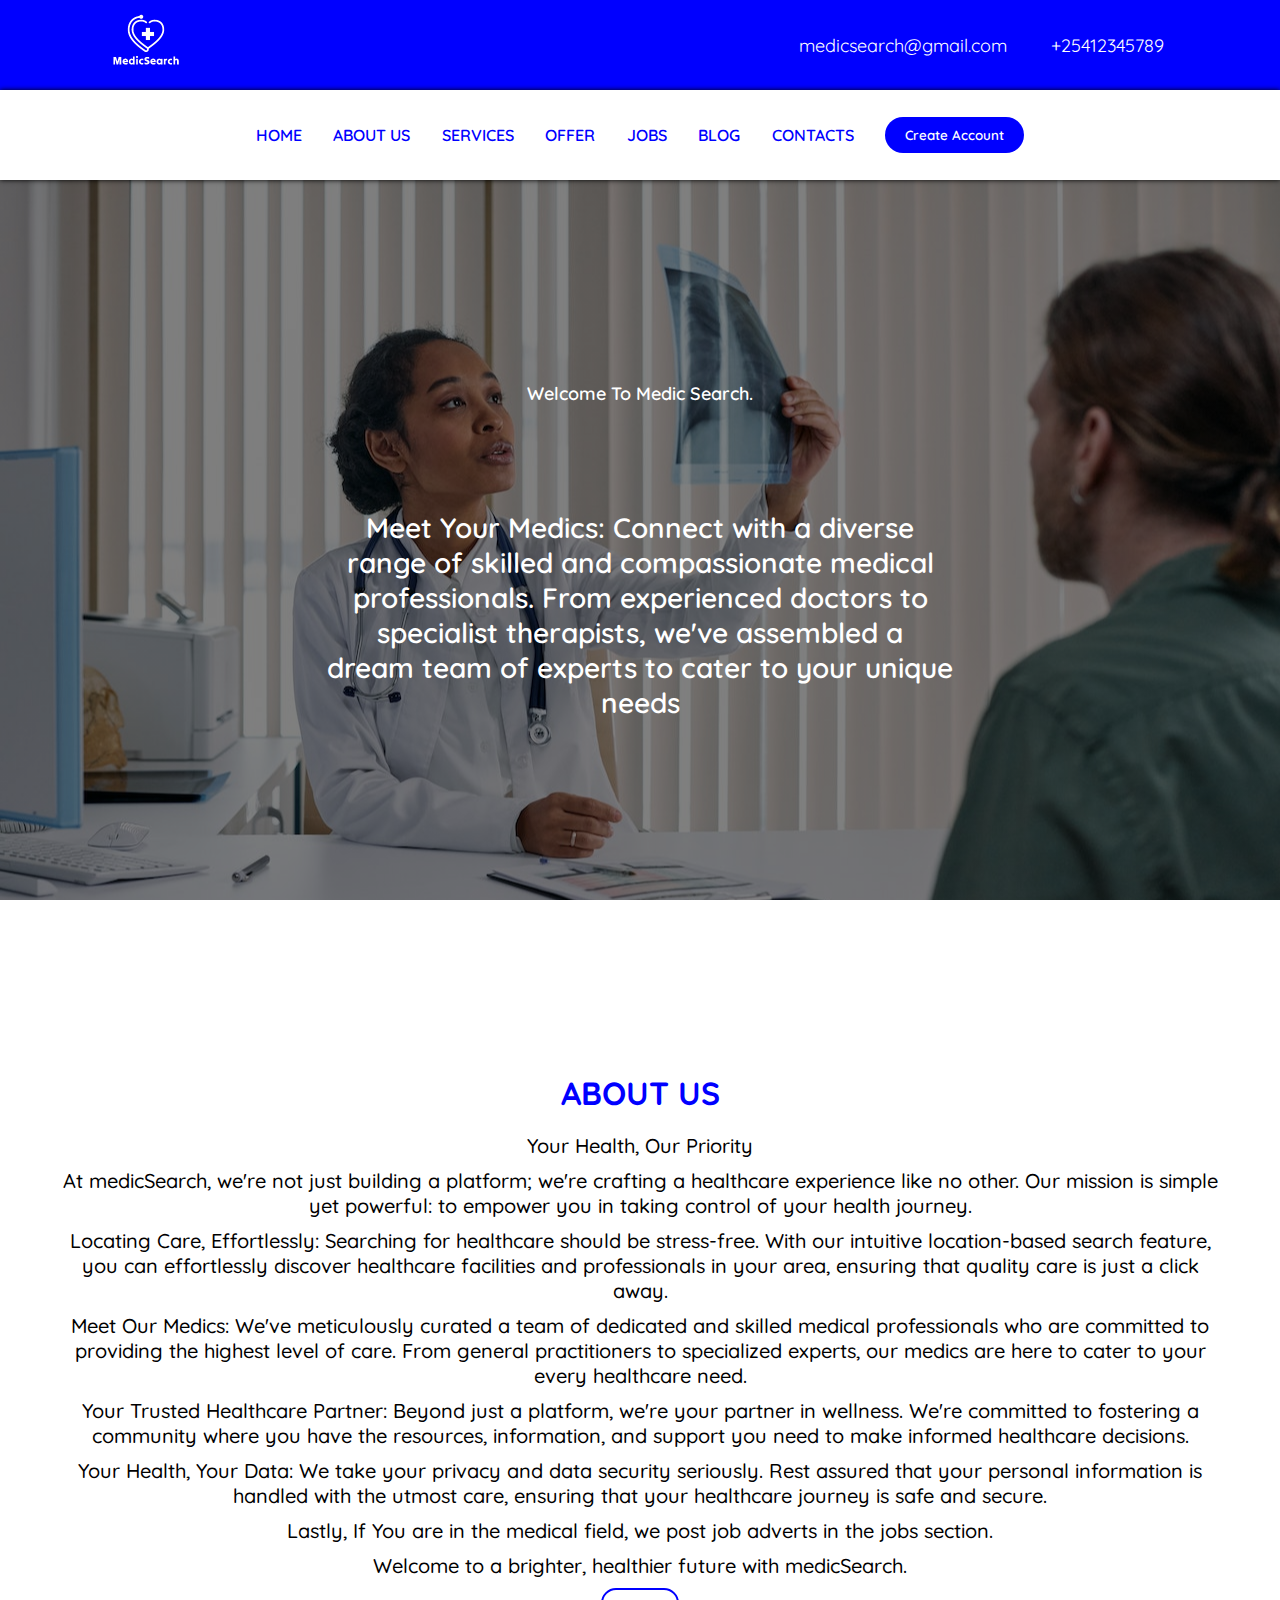
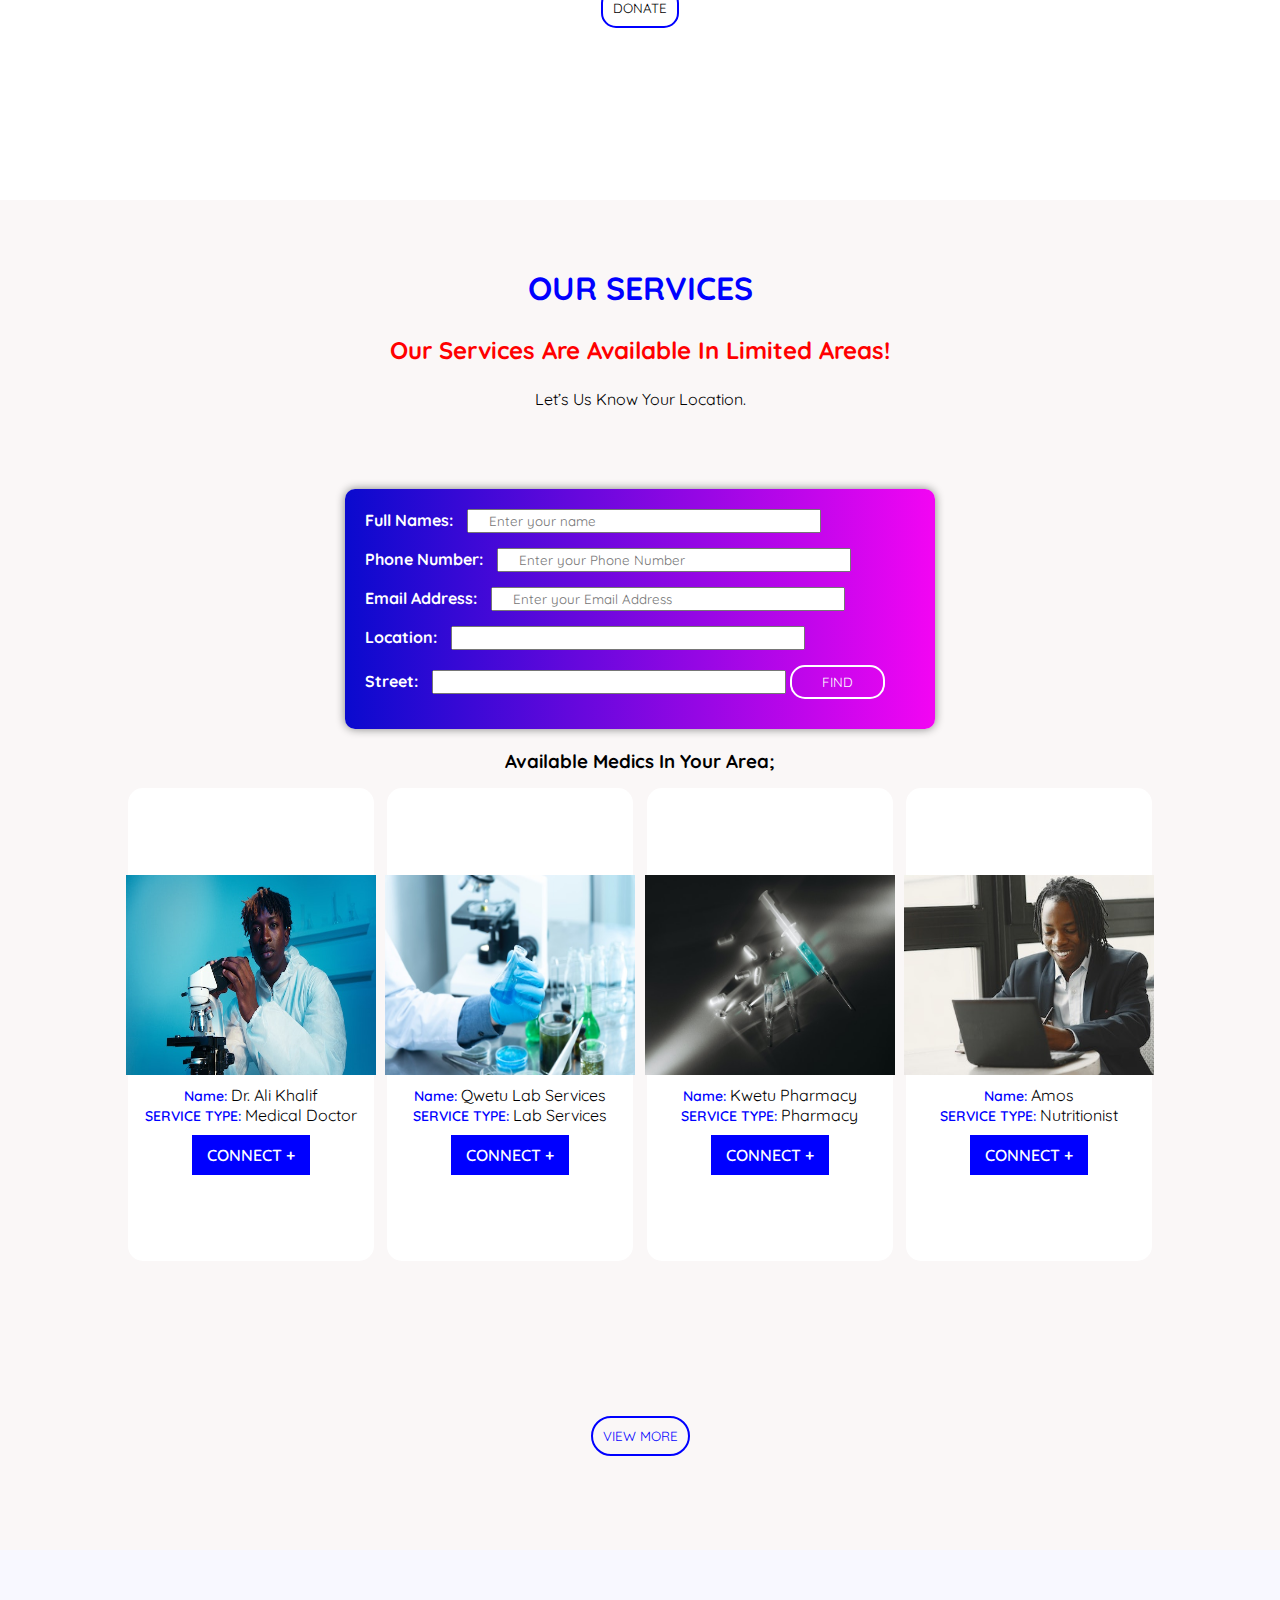
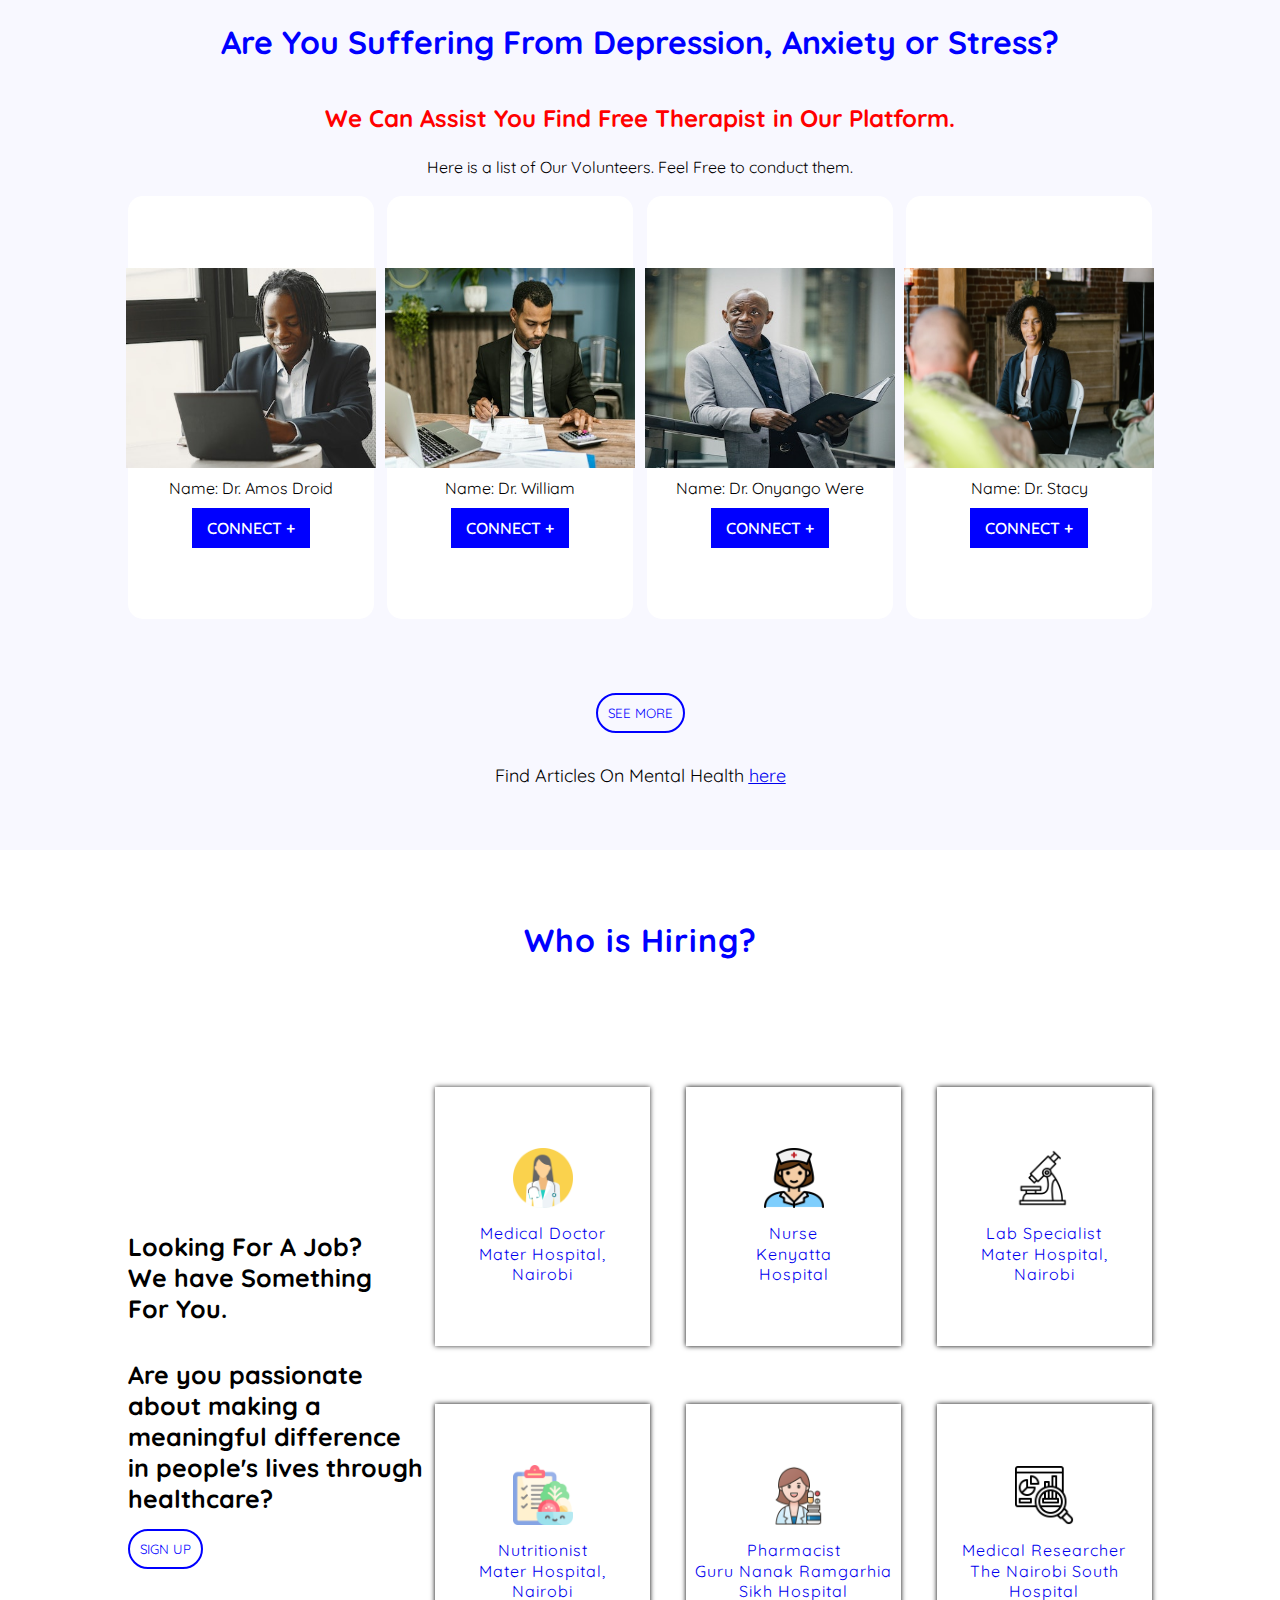
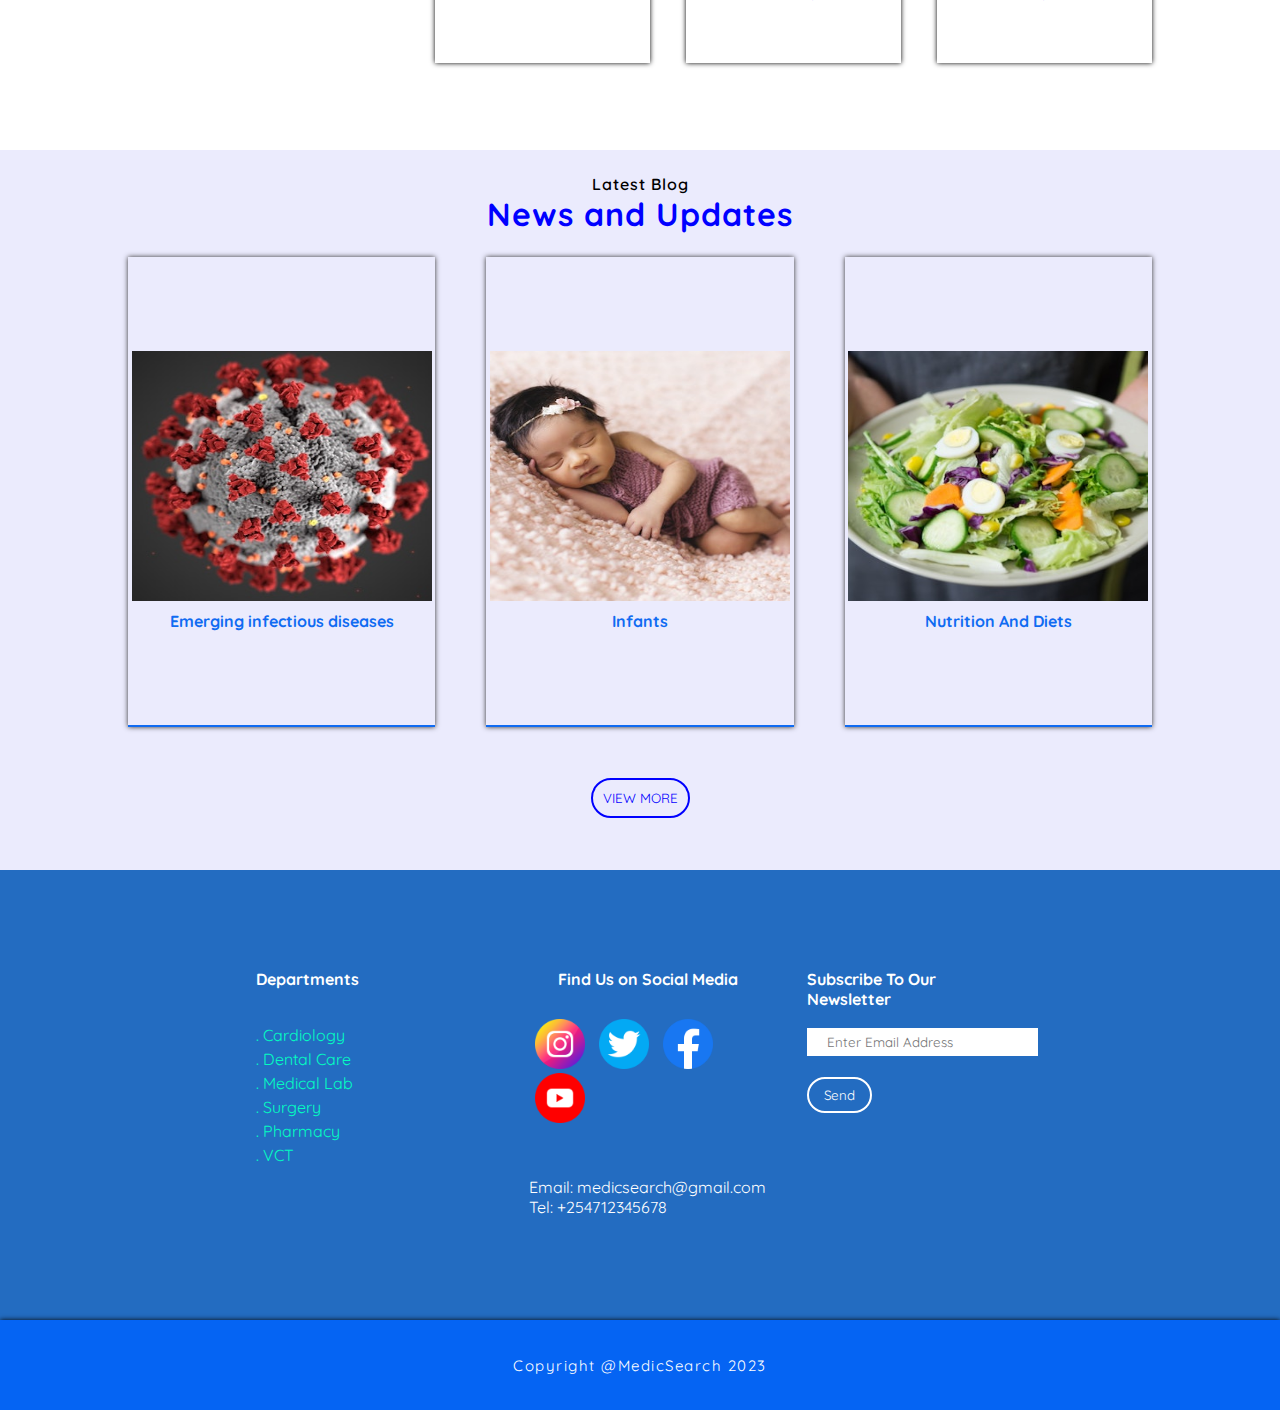
<file: index.html>
<!DOCTYPE html>
<html lang="en">
<head>
    <meta charset="UTF-8">
    <meta name="viewport" content="width=device-width, initial-scale=1.0">
    <link rel="preconnect" href="https://fonts.googleapis.com">
    <link rel="preconnect" href="https://fonts.gstatic.com" crossorigin>
    <link href="https://fonts.googleapis.com/css2?family=Noto+Serif:wght@100;200;400;500;600;700;800;900&family=Poppins:ital,wght@0,100;0,200;0,300;0,400;0,500;0,600;0,700;0,800;0,900;1,100;1,200;1,300;1,400;1,500;1,600;1,700;1,800;1,900&family=Quicksand:wght@300;400;500;600;700&display=swap" rel="stylesheet">
    <title>MedicSearch</title>
    <link rel="stylesheet" href="./CSS/style.css">
</head>
<body>
    <!-- Start of section one -->
    <section class="sectionone">
        <div class="navigation">
            <div class="logo">
                <img src="./Images/LogoClear.png" alt="" height="100px">
                <div class="Top">
                    <a href="#">medicsearch@gmail.com</a>
                <a href="#">+25412345789</a>
                </div>
            </div>
            <div class="navlinks" id="nav">
                <div class="links">
                    <a href="#">HOME</a>
                    <a href="#">ABOUT US</a>
                    <a href="#">SERVICES</a>
                    <a href="#">OFFER</a>
                    <a href="#">JOBS</a>
                    <a href="#">BLOG</a>
                    <a href="#">CONTACTS</a>
                    <button id="account">Create Account</button>
                </div>
            </div>
        </div>
        <div class="banner">
            <p>Welcome To Medic Search.</p>
            <h3> Meet Your Medics: Connect with a diverse <br> range of skilled and compassionate medical <br> professionals. From experienced doctors to <br> specialist therapists, we've assembled a <br>dream team of experts to cater to your unique <br> needs</h3>
        </div>
    </section>
    <!-- End of section one -->
    <!-- Start of section two -->
    <section class="sectiontwo">
        <h1>ABOUT US</h1>
        <p class="intro">Your Health, Our Priority</p>
        <p>At medicSearch, we're not just building a platform; we're crafting a healthcare experience like no other. Our mission is simple <br> yet powerful: to empower you in taking control of your health journey.</p>
        <p>Locating Care, Effortlessly: Searching for healthcare should be stress-free. With our intuitive location-based search feature, <br>you can effortlessly discover healthcare facilities and professionals in your area, ensuring that quality care is just a click <br> away.</p>
        <p>Meet Our Medics: We've meticulously curated a team of dedicated and skilled medical professionals who are committed to <br> providing the highest level of care. From general practitioners to specialized experts, our medics are here to cater to your <br> every healthcare need.</p>
        <p>Your Trusted Healthcare Partner: Beyond just a platform, we're your partner in wellness. We're committed to fostering a <br> community where you have the resources, information, and support you need to make informed healthcare decisions.</p>
        <p>Your Health, Your Data: We take your privacy and data security seriously. Rest assured that your personal information is <br>handled with the utmost care, ensuring that your healthcare journey is safe and secure.</p>
        <p>Lastly, If You are in the medical field, we post job adverts in the jobs section.</p>
        <p>Welcome to a brighter, healthier future with medicSearch.</p>
        <button>DONATE</button>
    </section>
    <!-- End of section Two -->

    <!-- Start of section Three -->
    <section class="sectionthree">
        <h1>OUR SERVICES</h1>
        <h2>Our Services Are Available In Limited Areas!</h2>
        <p class="Location">Let’s Us Know Your Location.</p>
       <div class="form">
           <div class="input1">
               <label for="Full Names">Full Names:</label>
               <input type="text" placeholder="Enter your name">
           </div>
           <div class="input2">
               <label for="Phone Number">Phone Number:</label>
               <input type="text" placeholder="Enter your Phone Number">
           </div>
           <div class="input3">
               <label for="email">Email Address:</label>
               <input type="text" placeholder="Enter your Email Address">
           </div>
           <div class="input4">
               <label for="Location">Location:</label>
               <input type="text" id="location">
           </div>
           <div class="input5">
               <label for="street">Street:</label>
               <input type="text" >
               <button id="Services">FIND</button>
           </div>
       </div>

        <h3 id="Error">Available Medics In Your Area;</h3>
        <div class="toprated">
            <div class="img1">
                 <img src="./Images/Service1.jpg" alt="">
                 <p> <span>Name: </span> Dr. Ali Khalif</p>
                 <p> <span>SERVICE TYPE: </span> Medical Doctor</p>
                 <a href="#">CONNECT +</a>
            </div>
            <div class="img2">
                 <img src="./Images/Service2.jpg" alt="">
                 <p> <span>Name: </span> Qwetu Lab Services</p>
                 <p> <span>SERVICE TYPE: </span> Lab Services</p>
                 <a href="#">CONNECT +</a>
            </div>
            <div class="img3">
                 <img src="./Images/Service3.jpg" alt="">
                 <p> <span>Name: </span> Kwetu Pharmacy </p>
                 <p> <span>SERVICE TYPE: </span> Pharmacy</p>
                 <a href="#">CONNECT +</a>
            </div>
            <div class="img4">
                 <img src="./Images/Amos-Droid.jpg" alt="">
                 <p> <span>Name: </span> Amos </p>
                 <p> <span>SERVICE TYPE: </span> Nutritionist</p>
                 <a href="#">CONNECT +</a>
            </div>
            
        </div>
        <button class="last" id="services">VIEW MORE</button>
    </section>
    <!-- End of section Three -->

    <!-- Start of section Four -->
    <section class="sectionfour">
        <h1>Are You Suffering From Depression, Anxiety or Stress?</h1>
        <h2>We Can Assist You Find Free Therapist in Our Platform.</h2>
        <p class="th">Here is a list of Our Volunteers. Feel Free to conduct them.</p>
        <div class="therapist">
            <div class="one">
                <img src="./Images/Amos-Droid.jpg" alt="">
                <p> <span>Name: </span> Dr. Amos Droid</p>
                 <a href="#">CONNECT +</a>
            </div>
            <div class="two">
                <img src="./Images/Dr.William.jpg" alt="">
                <p> <span>Name: </span> Dr. William </p>
                 <a href="#">CONNECT +</a>
            </div>
            <div class="three">
                <img src="./Images/Prof.OnyangoWere.jpg" alt="">
                <p> <span>Name: </span> Dr. Onyango Were </p>
                 <a href="#">CONNECT +</a>
            </div>
            <div class="four">
                <img src="./Images/Therapist4.jpg" alt="">
                <p> <span>Name: </span> Dr. Stacy </p>
                 <a href="#">CONNECT +</a>
            </div>
        </div>
        <button id="seeMore">SEE MORE</button>
        <p class="articles">Find Articles On Mental Health <span><a href="https://www.health.harvard.edu/topics/mental-health">here</a></span></p>
    </section>
    <!-- End of section Four -->

    <!-- Start Of section Five -->
    <section class="sectionfive">
        <div class="maindiv">
            <div class="header">
                <h1>Who is Hiring?</h1>
            </div>
            <div class="textdiv">
                <div class="left">
                    <h1>Looking For A Job? <br>
                        We have Something <br>
                        For You.
                    </h1>
                    <h1>
                        Are you passionate <br>about making a <br>meaningful    difference <br>in people's lives through <br> healthcare?
                    </h1>
                    <button id="sign">SIGN UP</button>
                </div>
                <div class="right">
                    <div class="upper">
                        <div class="one">
                            <img src="./Images/doctor.png" alt="">
                            <a href="#"><p>Medical Doctor</p></a>
                            <a href="#"><p>Mater Hospital, <br>  Nairobi</p></a>
                        </div>
                        <div class="two">
                            <img src="./Images/nurse.png" alt="">
                            <a href="#"><p>Nurse</p></a>
                            <a href="#"><p>Kenyatta <br> Hospital</p></a>
                        </div>
                        <div class="three">
                            <img src="./Images/microscope (1).png" alt="">
                            <a href="#"><p>Lab Specialist</p></a>
                            <a href="#"><p>Mater Hospital, <br>  Nairobi</p></a>
                        </div>
                    </div>
                    <div class="lower">
                        <div class="one">
                            <img src="./Images/nutrition-plan.png" alt="">
                            <a href="#"><p>Nutritionist</p></a>
                            <a href="#"><p>Mater Hospital, <br>  Nairobi</p></a>
                        </div>
                        <div class="two">
                            <img src="./Images/pharmacist.png" alt="">
                            <a href="#"><p>Pharmacist</p></a>
                            <a href="#"><p>Guru Nanak Ramgarhia <br> Sikh Hospital</p></a>
                        </div>
                        <div class="three">
                            <img src="./Images/research.png" alt="">
                            <a href="#"><p>Medical Researcher</p></a>
                            <a href="#"><p>The Nairobi South <br> Hospital</p></a>
                        </div>
                    </div>
                </div>
            </div>
        </div>
    </section>
    <!-- End Of Section Five -->

    <!-- Start Of Section Six -->
    <section class="sectionsix">
        <div class="mainsection">
            <div class="header">
                <center>
                    <p>Latest Blog</p>
                <h1>News and Updates</h1>
                </center>
            </div>
            <div class="imgs">
                <div class="photo1">
                    <img src="./Images/Virus.jpg" alt="">
                    <h4>Emerging infectious diseases</h1>
                </div>
                <div class="photo2">
                    <img src="./Images/Infant.jpg" alt="">
                    <h4>Infants</h1>
                </div>
                <div class="photo3">
                    <img src="./Images/Nutrition.jpg" alt="">
                    <h4>Nutrition And Diets</h1>
                </div>
            </div>
           <div class="button">
            <button id="blog">VIEW MORE</button>
           </div>
        </div>
    </section>
    <!-- End Of Section Six -->

    <!-- Start Of Section Seven -->
    <section class="sectionseven">
        <div class="footer">
            <div class="left">
                <div class="departments">
                    <h4>Departments</h4>
                    <a href="#"><p>. Cardiology</p></a>
                    <a href="#"><p>. Dental Care</p></a>
                    <a href="#"><p>. Medical Lab</p></a>
                    <a href="#"><p>. Surgery</p></a>
                    <a href="#"><p>. Pharmacy</p></a>
                    <a href="#"><p>. VCT</p></a>
                </div>
                </div>
            <div class="center">
                <h4>Find Us on Social Media</h4>
                <div class="icons">
                    <a href="#"><img src="./Images/instagram.png" alt=""></a>
                    <a href="#"><img src="./Images/twitterLogo.png" alt=""></a>
                    <a href="#"><img src="./Images/facebook.png" alt=""></a>
                    <a href="#"><img src="./Images/youtubeLogo.png" alt=""></a>
                </div>
                <div class="contacts">
                    <p>Email: medicsearch@gmail.com</p>
                    <p>Tel: +254712345678</p>
                </div>
            </div>
            <div class="right">
                <div class="input">
                    <h4>Subscribe To Our Newsletter</h4>
                    <input type="text" placeholder="Enter Email Address">
                    <button>Send</button>
                </div>
            </div>
        </div>
        <div class="secpart">
            <p>Copyright @MedicSearch 2023</p>
        </div>
    </section>
    <!-- End Of section Seven -->
    <script src="./JavaScript/script.js"></script>
</body>
</html>
</file>
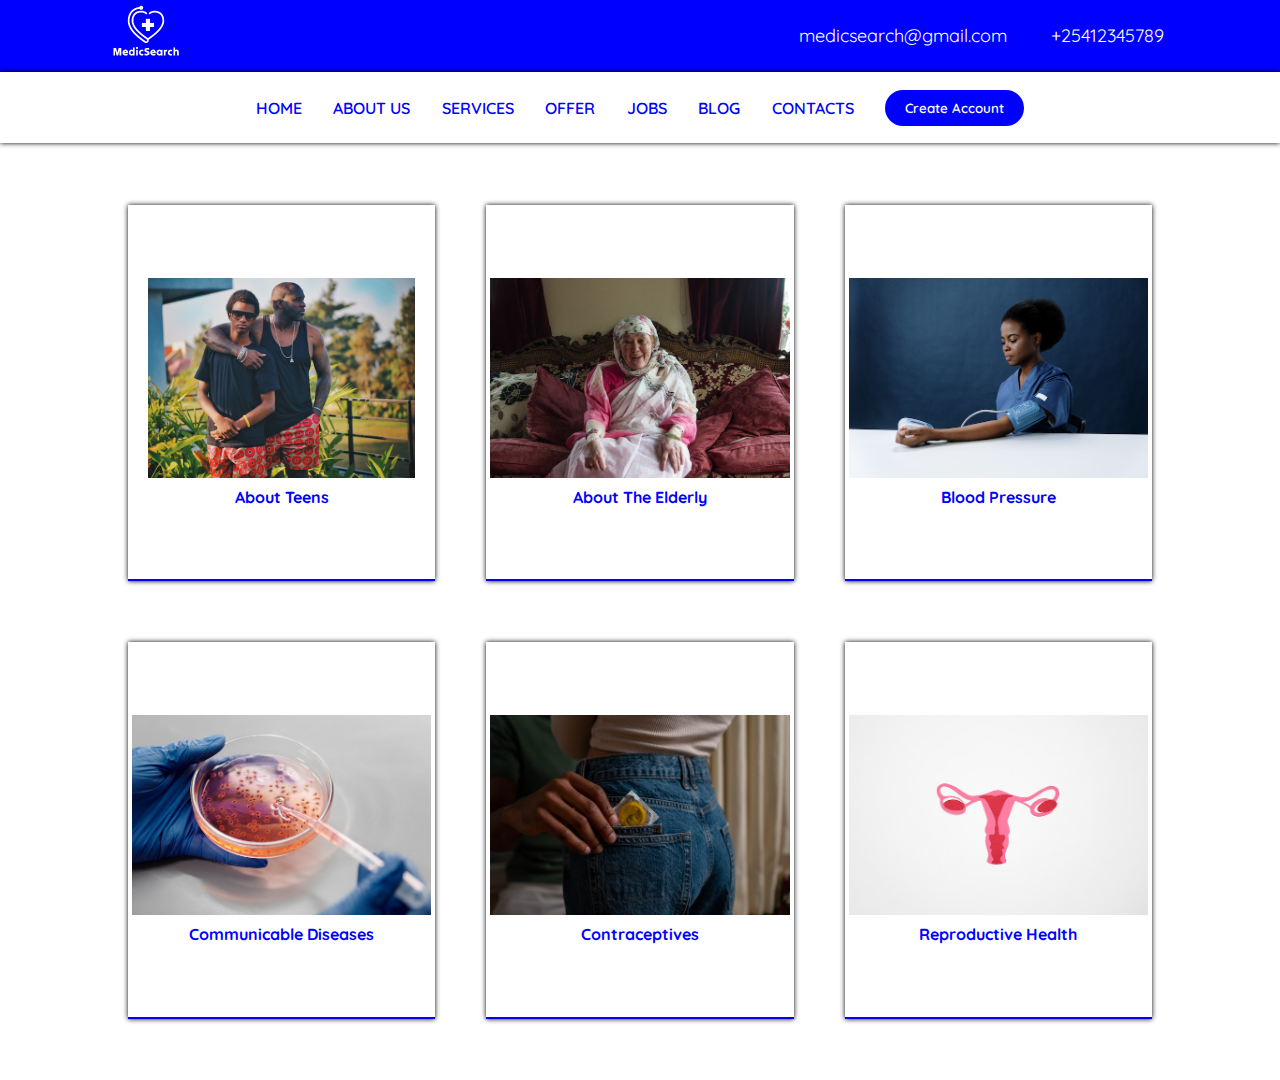
<file: ASSETS/blog.html>
<!DOCTYPE html>
<html lang="en">
<head>
    <meta charset="UTF-8">
    <meta name="viewport" content="width=device-width, initial-scale=1.0">
    <link href="https://fonts.googleapis.com/css2?family=Noto+Serif:wght@100;200;400;500;600;700;800;900&family=Poppins:ital,wght@0,100;0,200;0,300;0,400;0,500;0,600;0,700;0,800;0,900;1,100;1,200;1,300;1,400;1,500;1,600;1,700;1,800;1,900&family=Quicksand:wght@300;400;500;600;700&display=swap" rel="stylesheet">
    <title>BLOG</title>
    <link rel="stylesheet" href="../CSS/blog.css">
</head>
<body>
    <!-- Start of the section -->
    <section class="sectionone">
        <div class="navigation">
            <div class="logo">
                <img src="../Images/LogoClear.png" alt="" height="100px">
                <div class="Top">
                    <a href="#">medicsearch@gmail.com</a>
                <a href="#">+25412345789</a>
                </div>
            </div>
            <div class="navlinks" id="nav">
                <div class="links">
                    <a href="#">HOME</a>
                    <a href="#">ABOUT US</a>
                    <a href="#">SERVICES</a>
                    <a href="#">OFFER</a>
                    <a href="#">JOBS</a>
                    <a href="#">BLOG</a>
                    <a href="#">CONTACTS</a>
                    <button id="account">Create Account</button>
                </div>
            </div>
        </div>
        <div class="maindiv">
            <div class="pharmacy">
                <div class="providers">
                    
                    <div class="one">
                        <a href="https://modernteen.co/best-blogs-for-teenagers/"><img src="../Images/teen.jpg" alt=""></a>
                        <a href="https://modernteen.co/best-blogs-for-teenagers/"><h4>About Teens</h4></a>
                    </div>
                    <div class="two">
                        <a href="https://www.agespace.org/blogs-on-elderly-care"><img src="../Images/elderly.jpg" alt="">
                            <a href="https://www.agespace.org/blogs-on-elderly-care"><h4>About The Elderly</h4></a></a>
                    </div>
                    <div class="three">
                        <a href="https://www.bannerhealth.com/healthcareblog/tags/hypertension"><img src="../Images/BP.jpg" alt=""></a>
                        <a href="https://www.bannerhealth.com/healthcareblog/tags/hypertension"><h4>Blood Pressure</h4></a>
                    </div>
                </div>
            </div>
            <div class="lab">
                <div class="providers">
                    <div class="one">
                        <a href="https://publichealth.wustl.edu/category/blog-post-by-topic/infectious-disease-blog-post-by-topic/"><img src="../Images/Bacteria.jpg" alt=""></a>
                        <a href="https://publichealth.wustl.edu/category/blog-post-by-topic/infectious-disease-blog-post-by-topic/"><h4>Communicable Diseases</h4></a>
                    </div>
                    <div class="two">
                        <a href="https://publichealth.wustl.edu/category/blog-post-by-topic/infectious-disease-blog-post-by-topic/"><img src="../Images/contraceptives.jpg" alt=""></a>
                        <a href="https://publichealth.wustl.edu/category/blog-post-by-topic/infectious-disease-blog-post-by-topic/"><h4>Contraceptives</h4></a>
                    </div>
                    <div class="three">
                        <a href="https://blogs.bmj.com/bmjsrh/"><img src="../Images/Reproductive.jpg" alt=""></a>
                        <a href="https://blogs.bmj.com/bmjsrh/"><h4>Reproductive Health</h4></a>
                    </div>
                </div>
            </div>
        </div>
    </section>
    <!-- End Of the section -->
</body>
</html>
</file>
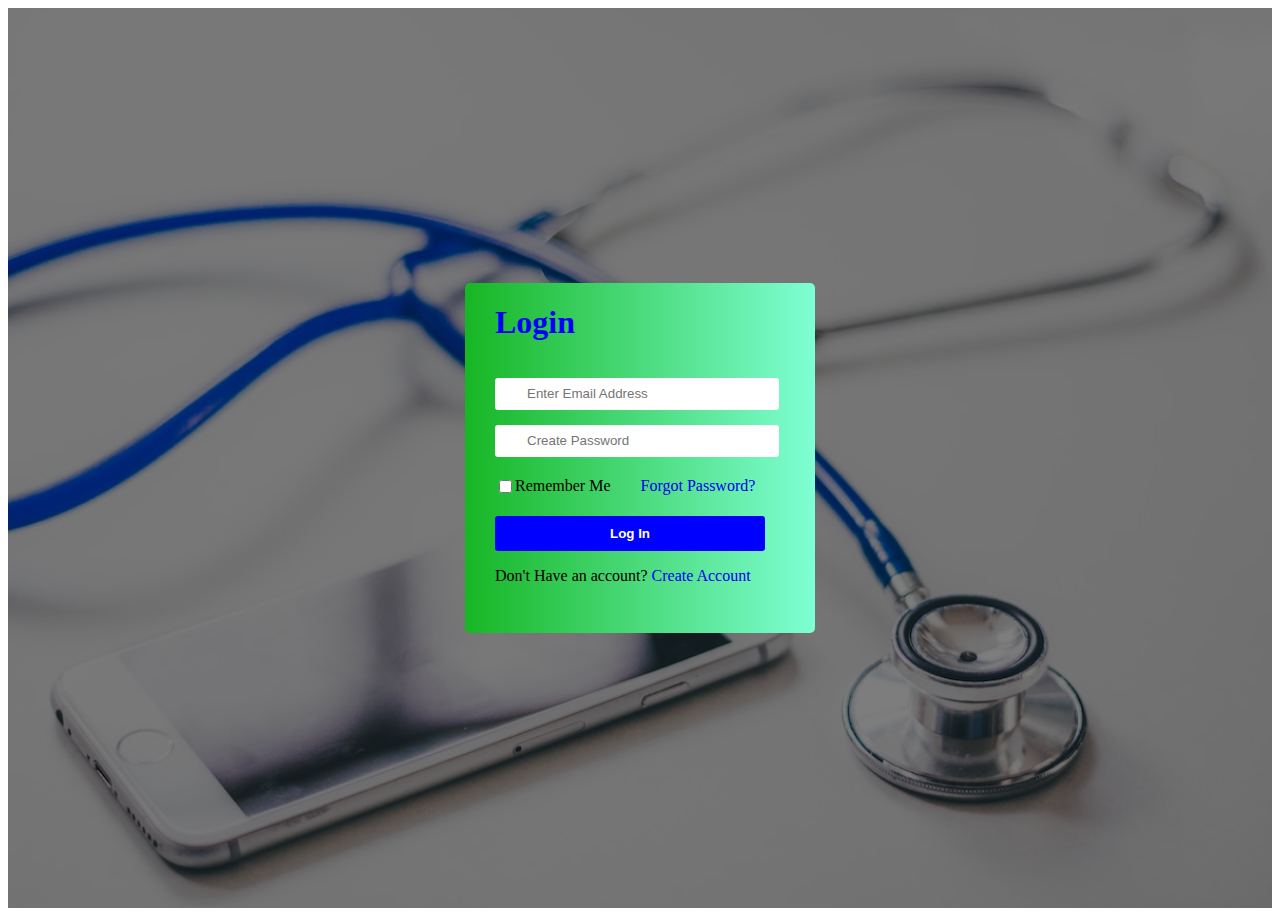
<file: ASSETS/login.html>
<!DOCTYPE html>
<html lang="en">
<head>
    <meta charset="UTF-8">
    <meta name="viewport" content="width=device-width, initial-scale=1.0">
    <title>Log In</title>
    <link rel="stylesheet" href="../CSS/login.css">
</head>
<body>
    <div class="action">
        <div class="form">
            <h1>Login</h1>
            <div class="inputs">
                <input type="email" placeholder="Enter Email Address">
                <input type="password" placeholder="Create Password">
            </div>
            <div class="checkbox">
                <input type="checkbox" class="Checkbox">
                <label for="">Remember Me</label>
                <a href="#">Forgot Password?</a>
            </div>
            <div class="button"><button>Log In</button></div>
            <p>Don't Have an account? <a href="./signIn.html">Create Account</a></p>
        </div>
    </div>
</body>
</html>
</file>
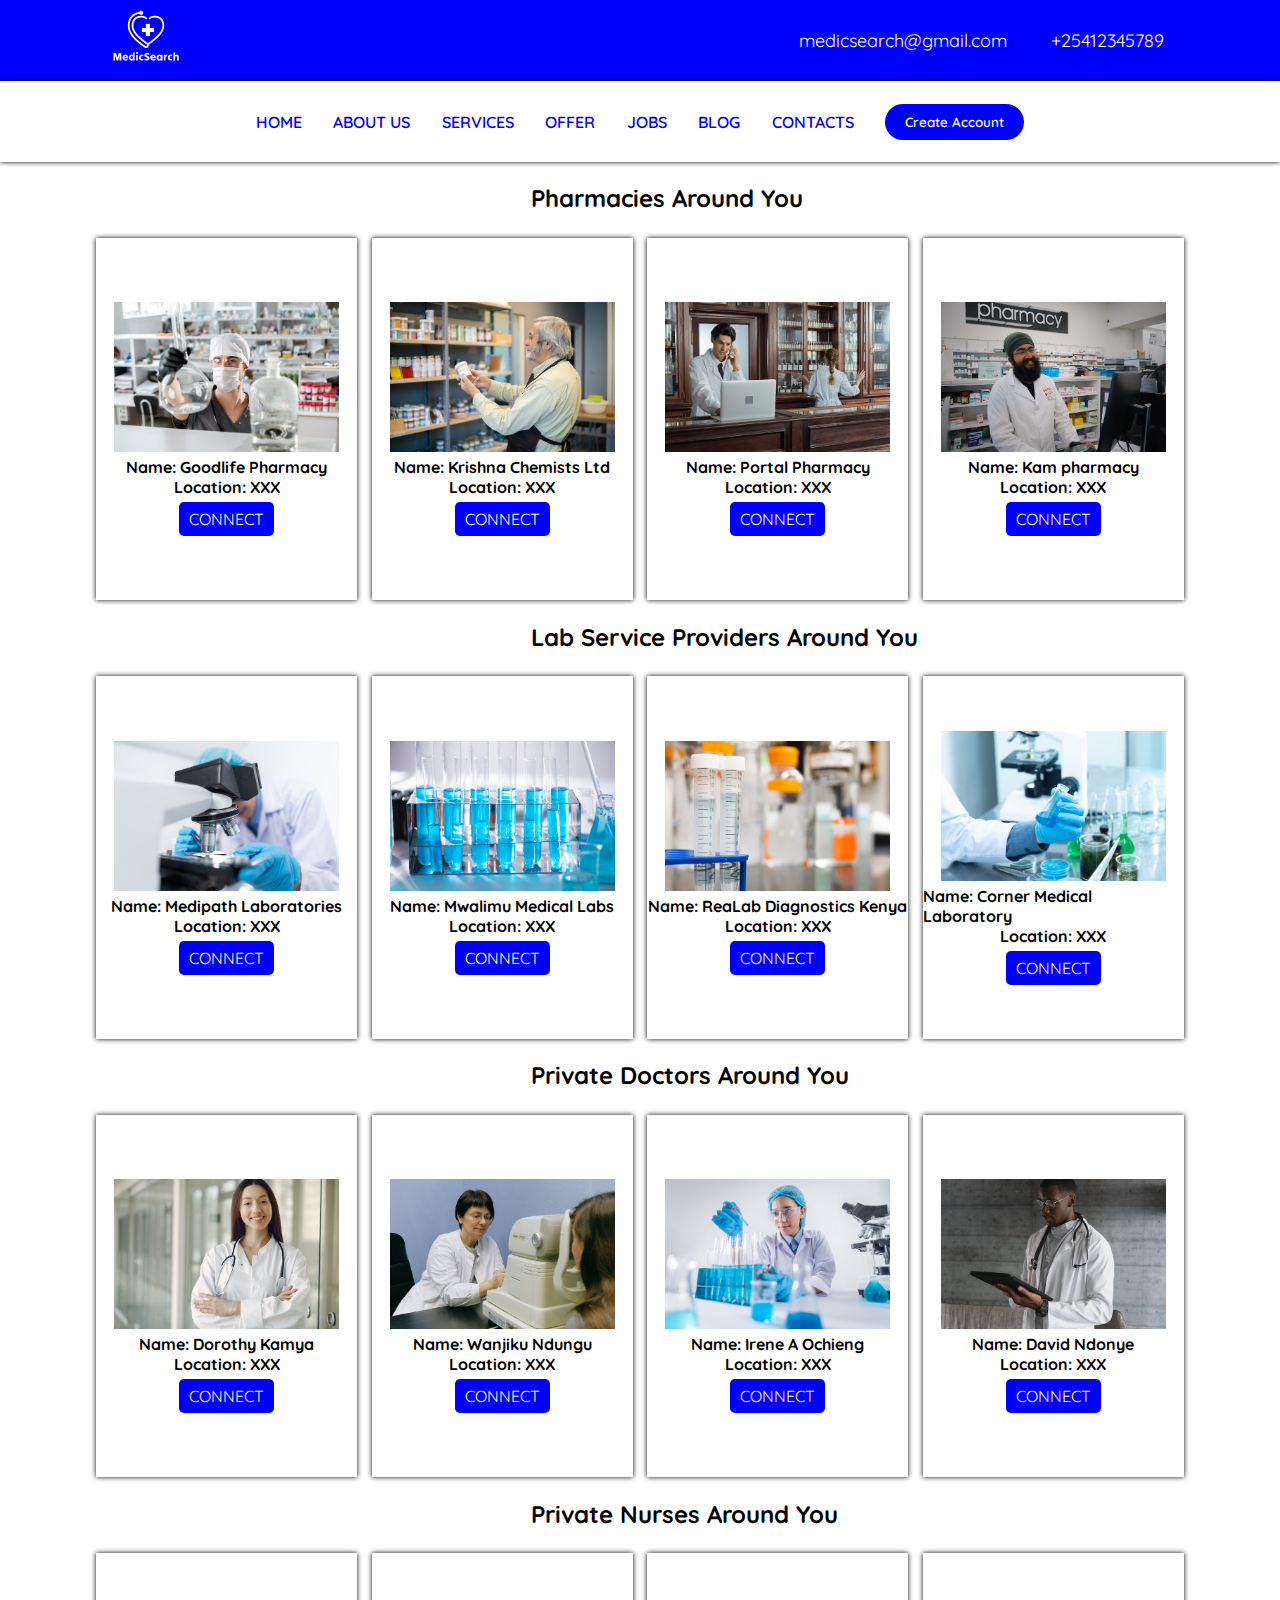
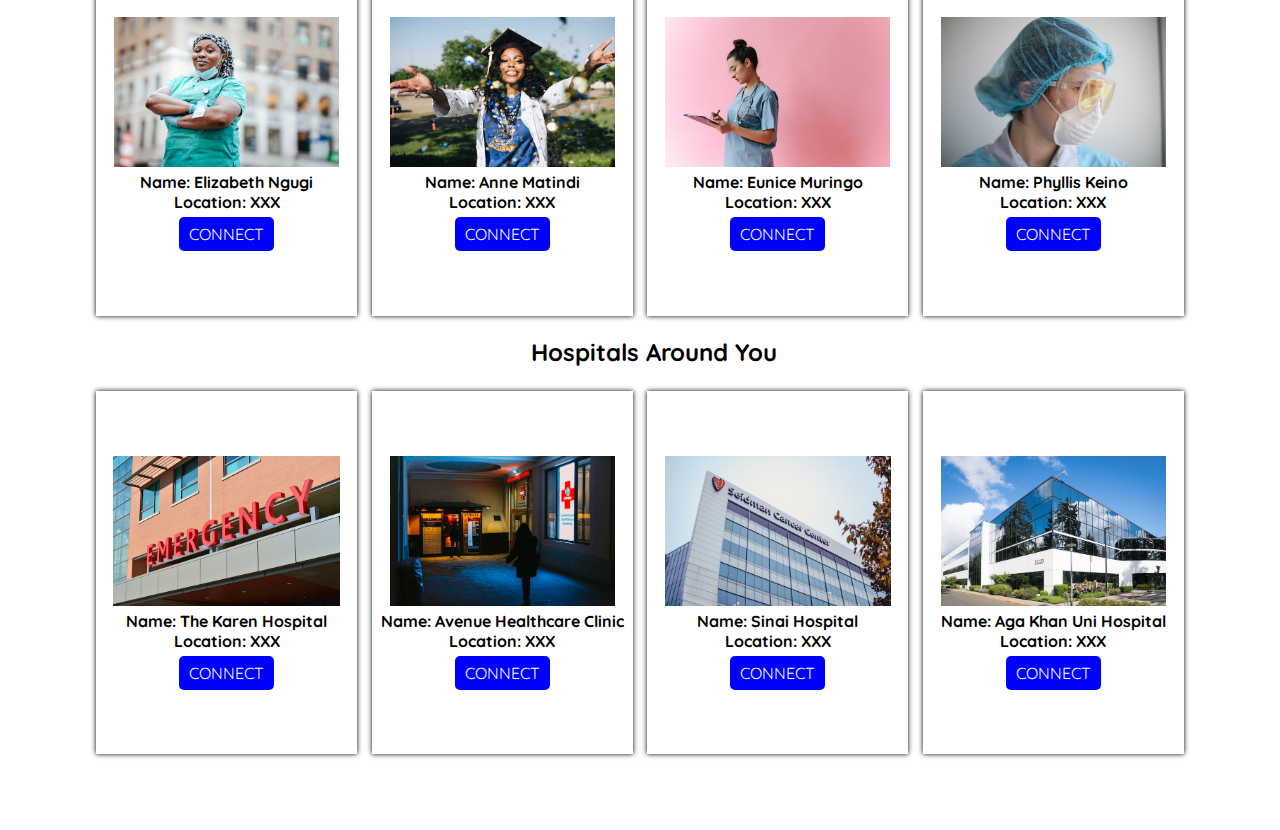
<file: ASSETS/Services.html>
<!DOCTYPE html>
<html lang="en">
<head>
    <meta charset="UTF-8">
    <meta name="viewport" content="width=device-width, initial-scale=1.0">
    <link href="https://fonts.googleapis.com/css2?family=Noto+Serif:wght@100;200;400;500;600;700;800;900&family=Poppins:ital,wght@0,100;0,200;0,300;0,400;0,500;0,600;0,700;0,800;0,900;1,100;1,200;1,300;1,400;1,500;1,600;1,700;1,800;1,900&family=Quicksand:wght@300;400;500;600;700&display=swap" rel="stylesheet">
    <title>Services</title>
    <link rel="stylesheet" href="../CSS/services.css">
</head>
<body>
    <!-- Start of the section -->
    <section class="sectionone">
        <div class="navigation">
            <div class="logo">
                <img src="../Images/LogoClear.png" alt="" height="100px">
                <div class="Top">
                    <a href="#">medicsearch@gmail.com</a>
                <a href="#">+25412345789</a>
                </div>
            </div>
            <div class="navlinks" id="nav">
                <div class="links">
                    <a href="#">HOME</a>
                    <a href="#">ABOUT US</a>
                    <a href="#">SERVICES</a>
                    <a href="#">OFFER</a>
                    <a href="#">JOBS</a>
                    <a href="#">BLOG</a>
                    <a href="#">CONTACTS</a>
                    <button id="account">Create Account</button>
                </div>
            </div>
        </div>
        <div class="maindiv">
            <div class="pharmacy">
                <h2>Pharmacies Around You</h2>
                <div class="providers">
                    
                    <div class="one">
                        <img src="../Images/Phar1.jpg" alt="">
                        <h4>Name: Goodlife Pharmacy</h4>
                        <h4>Location: XXX</h4>
                        <a href="#">CONNECT</a>
                    </div>
                    <div class="two">
                        <img src="../Images/Phar2.jpg" alt="">
                        <h4>Name: Krishna Chemists Ltd</h4>
                        <h4>Location: XXX</h4>
                        <a href="#">CONNECT</a>
                    </div>
                    <div class="three">
                        <img src="../Images/Phar3.jpg" alt="">
                        <h4>Name: Portal Pharmacy</h4>
                        <h4>Location: XXX</h4>
                        <a href="#">CONNECT</a>
                    </div>
                    <div class="four">
                        <img src="../Images/Phar4.jpg" alt="">
                        <h4>Name: Kam pharmacy</h4>
                        <h4>Location: XXX</h4>
                        <a href="#">CONNECT</a>
                    </div>
                </div>
            </div>
            <div class="lab">
                <h2>Lab Service Providers Around You</h2>
                <div class="providers">
                    <div class="one">
                        <img src="../Images/Lab1.jpg" alt="">
                        <h4>Name: Medipath Laboratories</h4>
                        <h4>Location: XXX</h4>
                        <a href="#">CONNECT</a>
                    </div>
                    <div class="two">
                        <img src="../Images/Lab2.jpg" alt="">
                        <h4>Name: Mwalimu Medical Labs</h4>
                        <h4>Location: XXX</h4>
                        <a href="#">CONNECT</a>
                    </div>
                    <div class="three">
                        <img src="../Images/Lab3.jpg" alt="">
                        <h4>Name: ReaLab Diagnostics Kenya</h4>
                        <h4>Location: XXX</h4>
                        <a href="#">CONNECT</a>
                    </div>
                    <div class="four">
                        <img src="../Images/Lab4.jpg" alt="">
                        <h4>Name: Corner Medical Laboratory</h4>
                        <h4>Location: XXX</h4>
                        <a href="#">CONNECT</a>
                    </div>
                </div>
            </div>
            <div class="privatedocs">
                <h2>Private Doctors Around You</h2>
                <div class="providers">
                    <div class="one">
                        <img src="../Images/Doc1.jpg" alt="">
                        <h4>Name: Dorothy Kamya </h4>
                        <h4>Location: XXX</h4>
                        <a href="#">CONNECT</a>
                    </div>
                    <div class="two">
                        <img src="../Images/Doc2.jpg" alt="">
                        <h4>Name: Wanjiku Ndungu</h4>
                        <h4>Location: XXX</h4>
                        <a href="#">CONNECT</a>
                    </div>
                    <div class="three">
                        <img src="../Images/Doc3.jpg" alt="">
                        <h4>Name: Irene A Ochieng</h4>
                        <h4>Location: XXX</h4>
                        <a href="#">CONNECT</a>
                    </div>
                    <div class="four">
                        <img src="../Images/Doc4.jpg" alt="">
                        <h4>Name: David Ndonye</h4>
                        <h4>Location: XXX</h4>
                        <a href="#">CONNECT</a>
                    </div>
                </div>
            </div>
            <div class="privatenurses">
                <h2>Private Nurses Around You</h2>
                <div class="providers">
                    <div class="one">
                        <img src="../Images/Nurse1.jpg" alt="">
                        <h4>Name: Elizabeth Ngugi</h4>
                        <h4>Location: XXX</h4>
                        <a href="#">CONNECT</a>
                    </div>
                    <div class="two">
                        <img src="../Images/Nurse2.jpg" alt="">
                        <h4>Name: Anne Matindi</h4>
                        <h4>Location: XXX</h4>
                        <a href="#">CONNECT</a>
                    </div>
                    <div class="three">
                        <img src="../Images/Nurse3.jpg" alt="">
                        <h4>Name: Eunice Muringo</h4>
                        <h4>Location: XXX</h4>
                        <a href="#">CONNECT</a>
                    </div>
                    <div class="four">
                        <img src="../Images/Nurse4.jpg" alt="">
                        <h4>Name: Phyllis Keino</h4>
                        <h4>Location: XXX</h4>
                        <a href="#">CONNECT</a>
                    </div>
                </div>
            </div>
            <div class="hospitals">
                <h2>Hospitals Around You</h2>
                <div class="providers">
                    <div class="one">
                        <img src="../Images/Hospital1.jpg" alt="">
                        <h4>Name: The Karen Hospital</h4>
                        <h4>Location: XXX</h4>
                        <a href="#">CONNECT</a>
                    </div>
                    <div class="two">
                        <img src="../Images/Hospital2.jpg" alt="">
                        <h4>Name: Avenue Healthcare Clinic</h4>
                        <h4>Location: XXX</h4>
                        <a href="#">CONNECT</a>
                    </div>
                    <div class="three">
                        <img src="../Images/Hospital3.jpg" alt="">
                        <h4>Name: Sinai Hospital</h4>
                        <h4>Location: XXX</h4>
                        <a href="#">CONNECT</a>
                    </div>
                    <div class="four">
                        <img src="../Images/Hospital4.jpg" alt="">
                        <h4>Name: Aga Khan Uni Hospital</h4>
                        <h4>Location: XXX</h4>
                        <a href="#">CONNECT</a>
                    </div>
                </div>
            </div>
        </div>
    </section>
    <!-- End Of the section -->
</body>
</html>
</file>
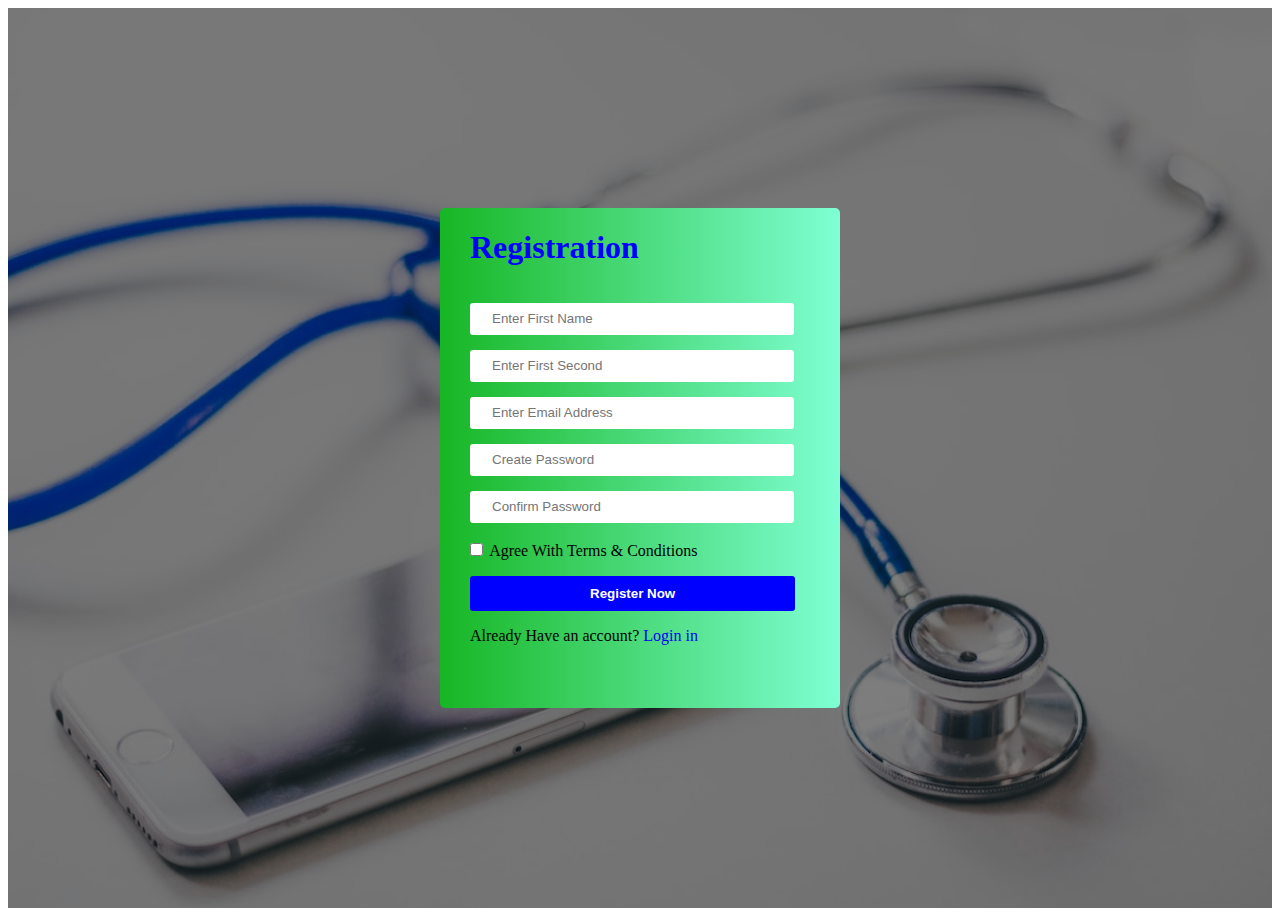
<file: ASSETS/signIn.html>
<!DOCTYPE html>
<html lang="en">
<head>
    <meta charset="UTF-8">
    <meta name="viewport" content="width=device-width, initial-scale=1.0">
    <title>Sign Up</title>
    <link rel="stylesheet" href="../CSS/signIn.css">
</head>
<body>
    <div class="action">
        <div class="form">
            <h1>Registration</h1>
            <div class="inputs">

                <input type="text" placeholder="Enter First Name">
                <input type="text" placeholder="Enter First Second">
                <input type="email" placeholder="Enter Email Address">
                <input type="password" placeholder="Create Password">
                <input type="password" placeholder="Confirm Password">
            </div>
            <div class="checkbox">
                <input type="checkbox" class="Checkbox">
                <label for="">Agree With Terms & Conditions</label>
            </div>
            <div class="button"><button>Register Now</button></div>
            <p>Already Have an account? <a href="#">Login in</a></p>
        </div>
    </div>
</body>
</html>
</file>
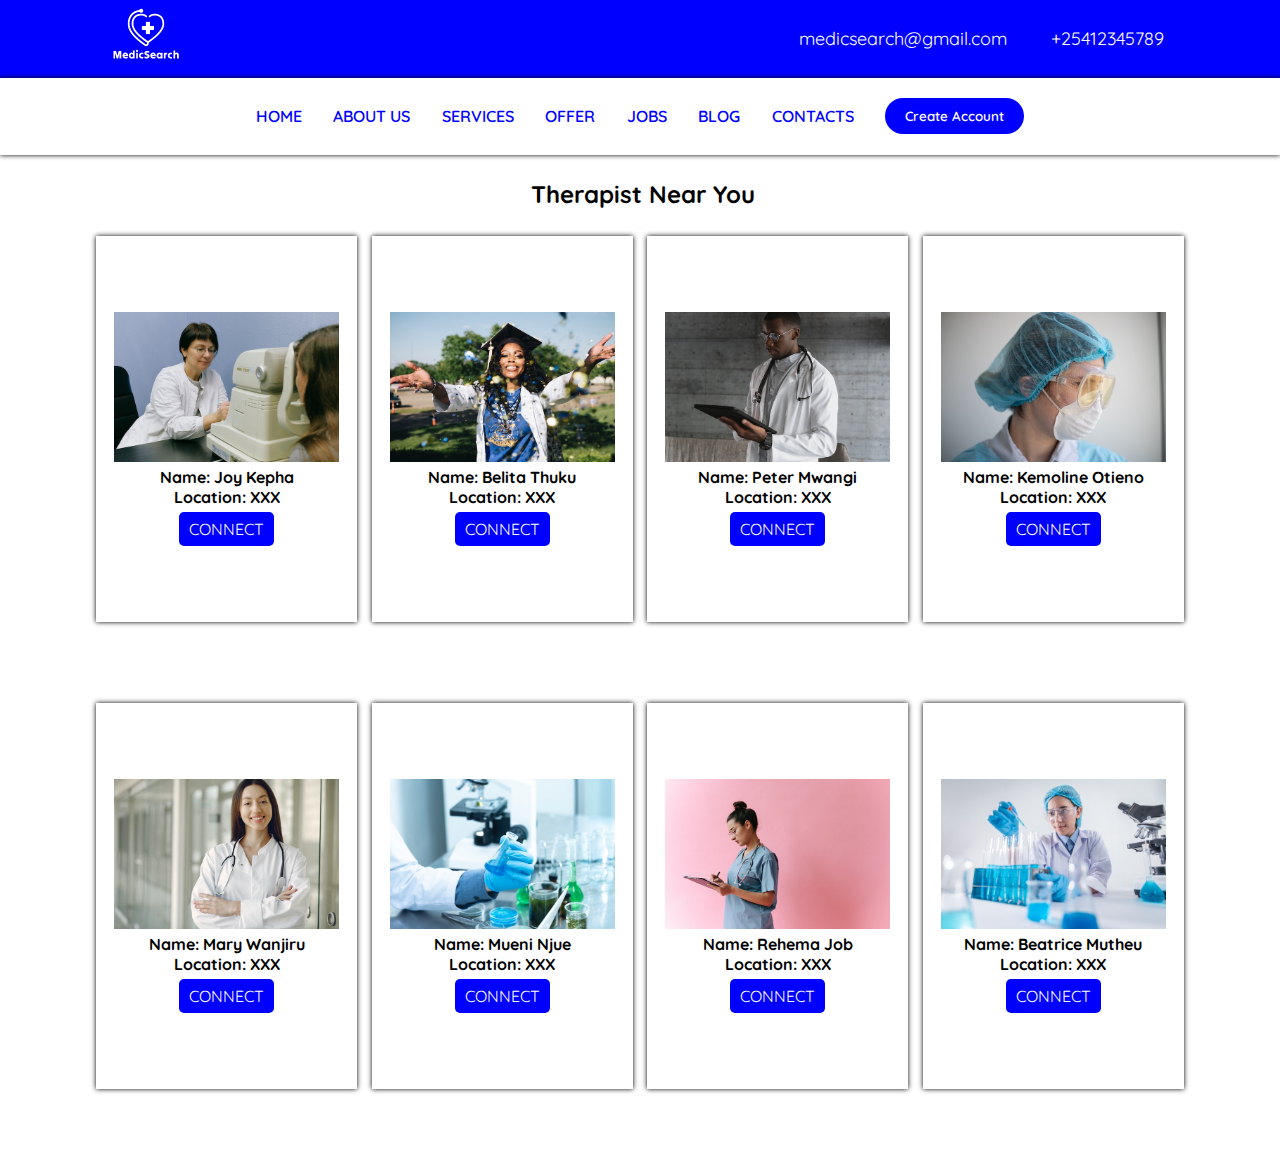
<file: ASSETS/Therapist.html>
<!DOCTYPE html>
<html lang="en">
<head>
    <meta charset="UTF-8">
    <meta name="viewport" content="width=device-width, initial-scale=1.0">
    <link href="https://fonts.googleapis.com/css2?family=Noto+Serif:wght@100;200;400;500;600;700;800;900&family=Poppins:ital,wght@0,100;0,200;0,300;0,400;0,500;0,600;0,700;0,800;0,900;1,100;1,200;1,300;1,400;1,500;1,600;1,700;1,800;1,900&family=Quicksand:wght@300;400;500;600;700&display=swap" rel="stylesheet">
    <title>Therapists</title>
    <link rel="stylesheet" href="../CSS/Therapist.css">
</head>
<body>
    <!-- Start of the section -->
    <section class="sectionone">
        <div class="navigation">
            <div class="logo">
                <img src="../Images/LogoClear.png" alt="" height="100px">
                <div class="Top">
                    <a href="#">medicsearch@gmail.com</a>
                <a href="#">+25412345789</a>
                </div>
            </div>
            <div class="navlinks" id="nav">
                <div class="links">
                    <a href="#">HOME</a>
                    <a href="#">ABOUT US</a>
                    <a href="#">SERVICES</a>
                    <a href="#">OFFER</a>
                    <a href="#">JOBS</a>
                    <a href="#">BLOG</a>
                    <a href="#">CONTACTS</a>
                    <button id="account">Create Account</button>
                </div>
            </div>
        </div>
        <div class="maindiv">
            <div class="pharmacy">
                <h2>Therapist Near You</h2>
                <div class="providers">
                    
                    <div class="one">
                        <img src="../Images/Doc2.jpg" alt="">
                        <h4>Name: Joy Kepha</h4>
                        <h4>Location: XXX</h4>
                        <a href="#">CONNECT</a>
                    </div>
                    <div class="two">
                        <img src="../Images/Nurse2.jpg" alt="">
                        <h4>Name: Belita Thuku</h4>
                        <h4>Location: XXX</h4>
                        <a href="#">CONNECT</a>
                    </div>
                    <div class="three">
                        <img src="../Images/Doc4.jpg" alt="">
                        <h4>Name: Peter Mwangi</h4>
                        <h4>Location: XXX</h4>
                        <a href="#">CONNECT</a>
                    </div>
                    <div class="four">
                        <img src="../Images/Nurse4.jpg" alt="">
                        <h4>Name: Kemoline Otieno</h4>
                        <h4>Location: XXX</h4>
                        <a href="#">CONNECT</a>
                    </div>
                </div>
            </div>
            <div class="lab">
                <div class="providers">
                    <div class="one">
                        <img src="../Images/Doc1.jpg" alt="">
                        <h4>Name: Mary Wanjiru</h4>
                        <h4>Location: XXX</h4>
                        <a href="#">CONNECT</a>
                    </div>
                    <div class="two">
                        <img src="../Images/Service2.jpg" alt="">
                        <h4>Name: Mueni Njue</h4>
                        <h4>Location: XXX</h4>
                        <a href="#">CONNECT</a>
                    </div>
                    <div class="three">
                        <img src="../Images/Nurse3.jpg" alt="">
                        <h4>Name: Rehema Job</h4>
                        <h4>Location: XXX</h4>
                        <a href="#">CONNECT</a>
                    </div>
                    <div class="four">
                        <img src="../Images/Doc3.jpg" alt="">
                        <h4>Name: Beatrice Mutheu</h4>
                        <h4>Location: XXX</h4>
                        <a href="#">CONNECT</a>
                    </div>
                </div>
            </div>
        </div>
    </section>
    <!-- End Of the section -->
</body>
</html>
</file>
<file: CSS/style.css>
*{
    padding: 0;
    margin: 0;
    font-family: 'Noto Serif', serif;
    font-family: 'Poppins', sans-serif;
    font-family: 'Quicksand', sans-serif;
}
.sectionone{
    height: 100vh;
    width: 100%;
}
.sectionone .navigation{
    height: 20%;
    width: 100%;
    display: flex;
    flex-direction: column;
    align-items: center;
    justify-content: center;
    background-color: blue;
}
.navigation .logo{
    height: 50%;
    width: 85%;
    display: flex;
    flex-direction: row;
    align-items: center;
    justify-content: space-between;
    color: white;
}
.Top a{
    text-decoration: none;
    padding: 20px;
    font-size: 18px;
    color: white;
}
.navigation .navlinks{
    height: 50%;
    width: 100%;
    display: flex;
    align-items: center;
    justify-content: center;
    background-color: white;
    box-shadow: 0 0 5px black;
}
.navlinks .links{
    height: 100%;
    width: 60%;
    display: flex;
    flex-direction: row;
    align-items: center;
    justify-content: space-between;
}
.links a{
    text-decoration: none;
    color: blue;
    font-weight: 600;
    transition: .2s;
}
.links a:hover{
    color: darkblue;
    border-bottom: solid 2px darkblue;
}
.links button{
    border: none;
    background-color: blue;
    color: white;
    font-weight: 600;
    padding: 10px 20px;
    border-radius: 25px;
    cursor: pointer;
}
.links button:hover{
    background-color: darkblue;
}
.banner{
    height: 80%;
    width: 100%;
    display: flex;
    flex-direction: column;
    align-items: center;
    justify-content: center;
    background-color: blueviolet;
   background-image: linear-gradient(rgba(0, 0, 0, 0.5), rgba(0, 0, 0, 0.5)),url(../Images/Background-Nice.jpg);
    background-position: center;
    background-size: cover;
}
.banner p{
    color: white;
    font-weight: 600;
    position: absolute;
    bottom: 55%;
    font-size: 18px;
}
.banner h3{
    color: white;
    position: absolute;
    bottom: 20%;
    font-weight: 600;
    font-size: 28px;
    text-align: center;
}
/* End Of section One */

/* Start Of section Two */
.sectiontwo{
    height: 100vh;
    width: 100%;
    display: flex;
    flex-direction: column;
    align-items: center;
    justify-content: center;
    text-align: left;
    background-color: rgba(255, 255, 255, 1);
}
.sectiontwo h1{
    color: blue;
    font-size: 32px;
    margin-bottom: 20px;
}
.sectiontwo .intro{
    color: black;
    font-weight: 500;
    margin-bottom: 10px;
}
.sectiontwo p{
    text-align: center;
    margin-bottom: 10px;
    font-size: 20px;
    font-weight: 500;
}
.sectiontwo button{
    border: solid 2px blue;
    padding: 10px 10px;
    cursor: pointer;
    border-radius: 15px;
    background-color: transparent;
}
/* End of section Two */

/* Start of section Three */
.sectionthree{
    height: 150vh;
    width: 100%;
    display: flex;
    flex-direction: column;
    align-items: center;
    justify-content: center;
    background-color: #FAF7F7;
    position: relative;
}
.sectionthree .form{
    height: 200px;
    width: 550px;
    padding: 20px;
    background: linear-gradient(90deg, rgb(10, 10, 206), rgb(243, 5, 243)
    );
    border-radius: 10px;
    margin-bottom: 20px;
    box-shadow: 0 0 10px gray;
}
.form label{
    color: white;
    font-weight: 700;
    margin-right: 10px;
}
.toprated{
    height: 35%;
    width: 80%;
    margin-top: 15px;
    display: flex;
    flex-direction: row;
    align-items: center;
    justify-content: space-between;
}
.toprated .img1{
    height: 100%;
    width:24%;
    display: flex;
    flex-direction: column;
    align-items: center;
    justify-content: center;
    background-color: white;
    border-radius: 15px;
}
.toprated .img2{
    height: 100%;
    width: 24%;
    display: flex;
    flex-direction: column;
    align-items: center;
    justify-content: center;
    background-color: white;
    border-radius: 15px;
}
.toprated .img3{
    height: 100%;
    width: 24%;
    display: flex;
    flex-direction: column;
    align-items: center;
    justify-content: center;
    background-color: white;
    border-radius: 15px;
}
.toprated .img4{
    height: 100%;
    width: 24%;
    display: flex;
    flex-direction: column;
    align-items: center;
    justify-content: center;
    background-color: white;
    border-radius: 15px;
}
.toprated img{
    height: 200px;
    width: 250px;
    margin-bottom: 10px;
}
.sectionthree h1{
    color: blue;
    font-size: 32px;
    margin-bottom: 20px;
    position: absolute;
    top: 5%;
}
.sectionthree h2{
    color: red;
    position: absolute;
    top: 10%;
}
.sectionthree .Location{
    color: black;
    position: absolute;
    top: 14%;
}
.sectionthree input{
    margin-bottom: 15px;
    height: 20px;
    width: 350px;
}
.sectionthree .last{
    border: solid 2px blue;
    padding: 10px 10px;
    cursor: pointer;
    border-radius: 25px;
    color: blue;
    background-color: transparent;
    position: absolute;
    bottom: 7%;
}
.sectionthree button{
    border: solid 2px white;
    padding: 7px 30px;
    cursor: pointer;
    border-radius: 15px;
    color: white;
    background-color: transparent;
}
.sectionthree span{
    color: blue;
    font-size: 14px;
    font-weight: 600;
}
.sectionthree a{
    text-decoration: none;
    padding: 10px 15px;
    background-color: blue;
    color: white;
    cursor: pointer;
    margin-top: 10px;
    font-weight: 600;
}
.sectionthree ::placeholder{
    padding-left: 20px;
}
/* End Of section three */

/* Start Of section Four */
.sectionfour{
    height: 100vh;
    width: 100%;
    display: flex;
    flex-direction: column;
    align-items: center;
    justify-content: center;
    background-color: ghostwhite;
    position: relative;
}
.therapist{
    height: 47%;
    width: 80%;
    margin-top: 15px;
    display: flex;
    flex-direction: row;
    align-items: center;
    justify-content: space-between;
}
.therapist .one{
    height: 100%;
    width:24%;
    display: flex;
    flex-direction: column;
    align-items: center;
    justify-content: center;
    background-color: white;
    border-radius: 15px;
}
.therapist .two{
    height: 100%;
    width:24%;
    display: flex;
    flex-direction: column;
    align-items: center;
    justify-content: center;
    background-color: white;
    border-radius: 15px;
}
.therapist .three{
    height: 100%;
    width:24%;
    display: flex;
    flex-direction: column;
    align-items: center;
    justify-content: center;
    background-color: white;
    border-radius: 15px;
}
.therapist .four{
    height: 100%;
    width:24%;
    display: flex;
    flex-direction: column;
    align-items: center;
    justify-content: center;
    background-color: white;
    border-radius: 15px;
}
.sectionfour h1{
    color: blue;
    font-size: 32px;
    margin-bottom: 20px;
    position: absolute;
    top: 8%;
}
.sectionfour h2{
    color: red;
    position: absolute;
    top: 17%;
}
.sectionfour .th{
    color: black;
    position: absolute;
    top: 23%;
}

.sectionfour img{
    height: 200px;
    width: 250px;
    margin-bottom: 10px;
}
.sectionfour button{
    border: solid 2px blue;
    padding: 10px 10px;
    cursor: pointer;
    border-radius: 25px;
    color: blue;
    background-color: transparent;
    position: absolute;
    bottom: 13%;
}
.sectionfour .articles{
    position: absolute;
    bottom: 7%;
    font-size: 18px;
}
.articles span{
    cursor: pointer;
    color: blue;
    text-decoration: underline;
}
.therapist a{
    text-decoration: none;
    padding: 10px 15px;
    background-color: blue;
    color: white;
    cursor: pointer;
    margin-top: 10px;
    font-weight: 600;
}
/* End of section Four */

/* Start of section Five */
.sectionfive{
    height: 100vh;
    width: 100%;
    display: flex;
    align-items: center;
    justify-content: center;
}
.sectionfive .maindiv{
    height: 100%;
    width: 80%;
    display: flex;
    flex-direction: column;
    align-items: center;
    justify-content: center;

}
.maindiv .header{
    height: 20%;
    width: 100%;
    display: flex;
    align-items: center;
    justify-content: center;
}
.header h1{
    font-size: 32px;
    color: blue;
}
.maindiv .textdiv{
    height: 80%;
    width: 100%;
    display: flex;
    flex-direction: row;
    align-items: center;
    justify-content: center;
    
}
.maindiv .left{
    height: 100%;
    width: 30%;
    display: flex;
    flex-direction: column;
    align-items: start;
    justify-content: center;
}
.sectionfive button{
    border: solid 2px blue;
    padding: 10px 10px;
    cursor: pointer;
    border-radius: 25px;
    color: blue;
    background-color: transparent;
}
.left h1{
    font-size: 25px;
    margin-top: 20px;
    margin-bottom: 15px;
}
.maindiv .right{
    height: 80%;
    width: 70%;
    display: flex;
    flex-direction: column;
    justify-content: space-between;
    margin-bottom: 30px;
    text-align: center;
}
.right .upper{
    height: 45%;
    width: 100%;
    display: flex;
    flex-direction: row;
    align-items: center;
    justify-content: space-between;
}
.upper .one{
    height: 100%;
    width: 30%;
    display: flex;
    flex-direction: column;
    align-items: center;
    justify-content: center;
    box-shadow: 0 0 5px #333131;
}
.upper .two{
    height: 100%;
    width: 30%;
    display: flex;
    flex-direction: column;
    align-items: center;
    justify-content: center;
    box-shadow: 0 0 5px #000;
}
.upper .three{
    height: 100%;
    width: 30%;
    display: flex;
    flex-direction: column;
    align-items: center;
    justify-content: center;
    box-shadow: 0 0 5px #000;
}
.right .lower{
    height: 45%;
    width: 100%;
    display: flex;
    flex-direction: row;
    align-items: center;
    justify-content: space-between;
}
.lower .one{
    height: 100%;
    width: 30%;
    display: flex;
    flex-direction: column;
    align-items: center;
    justify-content: center;
    box-shadow: 0 0 5px #000;
}
.lower .two{
    height: 100%;
    width: 30%;
    display: flex;
    flex-direction: column;
    align-items: center;
    justify-content: center;
    box-shadow: 0 0 5px #000;
}
.lower .three{
    height: 100%;
    width: 30%;
    display: flex;
    flex-direction: column;
    align-items: center;
    justify-content: center;
    box-shadow: 0 0 5px #000;
}
.sectionfive a{
    line-height: 1.3;
    letter-spacing: 1px;
    text-decoration: none;
}
.sectionfive a:hover{
    text-decoration: underline;
}
.sectionfive img{
    height: 60px;
    width: 60px;
    margin-bottom: 15px;
}
/* End Of Section Five*/

/* Start Of Section Six */
.sectionsix{
    height: 80vh;
    width: 100%;
    display: flex;
    flex-direction: column;
    align-items: center;
    justify-content: center;
    background-color: rgb(235, 235, 253);
}
.sectionsix .mainsection{
    height: 100%;
    width: 80%;
    display: flex;
    flex-direction: column;
    align-items: center;
    justify-content: center;
}
.sectionsix .header{
    height: 15%;
    width: 100%;
    display: flex;
    flex-direction: column;
    align-items: center;
    justify-content: center;
}
.sectionsix .button{
    height: 20%;
    width: 100%;
    display: flex;
    align-items: center;
    justify-content: center;
}
.sectionsix .imgs{
    height: 65%;
    width: 100%;
    display: flex;
    flex-direction: row;
    align-items: center;
    justify-content: space-between;
}
.imgs .photo1{
    height: 100%;
    width: 30%;
    display: flex;
    flex-direction: column;
    align-items: center;
    justify-content: center;
    box-shadow: 0 0 5px #333131;
    border-bottom: 2px solid #106BF2;
}
.imgs .photo2{
    height: 100%;
    width: 30%;
    display: flex;
    flex-direction: column;
    align-items: center;
    justify-content: center;
    box-shadow: 0 0 5px #333131;
    border-bottom: 2px solid #106BF2;
}
.imgs .photo3{
    height: 100%;
    width: 30%;
    display: flex;
    flex-direction: column;
    align-items: center;
    justify-content: center;
    box-shadow: 0 0 5px #333131;
    border-bottom: 2px solid #106BF2;
}
.imgs img{
    height: 250px;
    width: 300px;
}
.imgs h4{
    color: #106BF2;
    margin-top: 10px;
}
.header h1{
    font-size: 32px;
    color: blue;
    letter-spacing: 1px;
}
.header p{
    letter-spacing: 1px;
    font-weight: 600;
    color: black;
}
.sectionsix button{
    border: solid 2px blue;
    padding: 10px 10px;
    cursor: pointer;
    border-radius: 25px;
    color: blue;
    background-color: transparent;
}
/* End Of Section Six */

/* End Of Section Seven */
.sectionseven{
    height: 60vh;
    width: 100%;
    display: flex;
    flex-direction: column;
    align-items: center;
    justify-content: center;
    background-color: #236CC1;
}
.sectionseven .footer{
    height: 100%;
    width: 60%;
    display: flex;
    flex-direction: row;
    align-items: center;
    position: relative;
    justify-content: space-between;
}
.footer .left{
    height: 100%;
    width: 20%;
    display: flex;
    flex-direction: column;
    justify-content: center;
    /* background-color: #03FDC1; */
}
.left a{
    line-height: 1.5;
    text-decoration: none;
    color: #03FDC1;
}
.footer h4{
    color: white;
    margin-bottom: 20px;
}
.footer .center{
    height: 100%;
    width: 32%;
    display: flex;
    align-items: center;
    justify-content: center;
    flex-direction: column;
    color: white;
    position: absolute;
    left: 35%;
    /* background-color: gold; */
}
.center .icons img{
    height: 50px;
    margin-left: 10px;
}
.center .icons{
    position: absolute;
    top: 33%;
}
.center .contacts{
    position: absolute;
    bottom: 23%;
}
.footer h4{
    position: absolute;
    top: 22%;
}
.footer .right{
    height: 100%;
    width: 48%;
    color: white;
    display: flex;
    flex-direction: column;
    align-items: center;
    justify-content: center;
    /* background-color: yellow; */
}
.right .input{
    display: flex;
    flex-direction: column;
    align-items: start;
    justify-content: center;
    
}
.input input{
    height: 28px;
    position: absolute;
    top: 35%;
    border: none;
    width: 30%;
}
.input button{
    padding: 8px 15px;
    border: solid 2px white;
    color: white;
    background-color: transparent;
    border-radius: 25px;
}
.sectionseven .secpart{
    height: 20%;
    width: 100%;
    color: white;
    display: flex;
    align-items: center;
    justify-content: center;
    background-color: #0564F3;
    font-family: monospace;
    font-size: 15px;
    letter-spacing: 1.5px;
    box-shadow: 0 0 5px #000;
}
.sectionseven ::placeholder{
    padding-left: 20px;
}
/* End Of section Seven */
</file>
<file: CSS/blog.css>
*{
    padding: 0;
    margin: 0;
    font-family: 'Noto Serif', serif;
    font-family: 'Poppins', sans-serif;
    font-family: 'Quicksand', sans-serif;
}
.sectionone{
    height: 120vh;
    width: 100%;
    display: flex;
    flex-direction: column;
    align-items: center;
    justify-content: center;
}
.sectionone .navigation{
    height: 15%;
    width: 100%;
    display: flex;
    flex-direction: column;
    align-items: center;
    justify-content: center;
    background-color: blue;
}
.navigation .logo{
    height: 50%;
    width: 85%;
    display: flex;
    flex-direction: row;
    align-items: center;
    justify-content: space-between;
    color: white;
}
.Top a{
    text-decoration: none;
    padding: 20px;
    font-size: 18px;
    color: white;
}
.navigation .navlinks{
    height: 50%;
    width: 100%;
    display: flex;
    align-items: center;
    justify-content: center;
    background-color: white;
    box-shadow: 0 0 5px black;
}
.navlinks .links{
    height: 100%;
    width: 60%;
    display: flex;
    flex-direction: row;
    align-items: center;
    justify-content: space-between;
}
.links a{
    text-decoration: none;
    color: blue;
    font-weight: 600;
    transition: .2s;
}
.links a:hover{
    color: darkblue;
    border-bottom: solid 2px darkblue;
}
.links button{
    border: none;
    background-color: blue;
    color: white;
    font-weight: 600;
    padding: 10px 20px;
    border-radius: 25px;
    cursor: pointer;
}
.links button:hover{
    background-color: darkblue;
}
.sectionone .maindiv{
    height: 98%;
    width: 80%;
    display: flex;
    justify-content: space-evenly;
    flex-direction: column;
    /* background-color: aqua; */
}
.maindiv .pharmacy{
    height: 40%;
    width: 100%;
    position: relative;
}
.maindiv .lab{
    height: 40%;
    width: 100%;
    position: relative;
}
.maindiv .providers{
    height: 100%;
    width: 100%;
    display: flex;
    flex-direction: row;
    align-items: center;
    justify-content: space-between;
}
.maindiv .providers .one{
    height: 100%;
    width: 30%;
    display: flex;
    flex-direction: column;
    align-items: center;
    justify-content: center;
    box-shadow: 0 0 5px #000;
    border-bottom: 2px solid blue;
}
.maindiv .providers .two{
    height: 100%;
    width: 30%;
    display: flex;
    flex-direction: column;
    align-items: center;
    justify-content: center;
    box-shadow: 0 0 5px #000;
    border-bottom: 2px solid blue;
}
.maindiv .providers .three{
    height: 100%;
    width: 30%;
    display: flex;
    flex-direction: column;
    align-items: center;
    justify-content: center;
    box-shadow: 0 0 5px #000;
    border-bottom: 2px solid blue;
}
.maindiv h4{
    color: blue;
}
.maindiv img{
    height: 200px;
    margin-bottom: 5px;
}
.providers a{
    text-decoration: none;
}
</file>
<file: CSS/login.css>
.action{
    height: 100vh;
    width: 100%;
    background-image: linear-gradient(rgba(0, 0, 0, 0.5), rgba(0, 0, 0, 0.5)),url(../Images/pexels-negative-space-48603.jpg);
    background-position: center;
    background-size: cover;
    display: flex;
    align-items: center;
    justify-content: center;
}
.form{
    height: 350px;
    width: 350px;
    border-radius: 5px;
    background: linear-gradient(90deg, rgb(23, 182, 36), aquamarine
    );
    display: flex;
    flex-direction: column;
    align-items: start;
}
.inputs input{
    margin-left: 30px;
    width: 80%;
    height: 30px;
    margin-top: 15px;
    border: none;
    border-radius: 3px;
}
::placeholder{
    padding-left: 30px;
    /* color: blue; */
}
.checkbox{
    margin-left: 30px;
    margin-top: 20px;
    margin-bottom: 20px;
}
.form button{
    border: none;
    margin-left: 30px;
    padding: 10px 115px;
    cursor: pointer;
    color: white;
    border-radius: 3px;
    font-weight: 600;
    background-color: blue;
}
.form button:hover{
    background-color: rgb(29, 29, 223);
}
.form p, h1{
    margin-left: 30px;
}
.form a{
    text-decoration: none;
}
.form h1{
    color: blue;
}
.checkbox{
    display: flex;
    flex-direction: row;
}
.checkbox a{
    margin-left: 30px;
}
</file>
<file: CSS/services.css>
*{
    padding: 0;
    margin: 0;
    font-family: 'Noto Serif', serif;
    font-family: 'Poppins', sans-serif;
    font-family: 'Quicksand', sans-serif;
}
.sectionone{
    height: 270vh;
    width: 100%;
    display: flex;
    flex-direction: column;
    align-items: center;
    justify-content: center;
}
.sectionone .navigation{
    height: 7%;
    width: 100%;
    display: flex;
    flex-direction: column;
    align-items: center;
    justify-content: center;
    background-color: blue;
}
.navigation .logo{
    height: 50%;
    width: 85%;
    display: flex;
    flex-direction: row;
    align-items: center;
    justify-content: space-between;
    color: white;
}
.Top a{
    text-decoration: none;
    padding: 20px;
    font-size: 18px;
    color: white;
}
.navigation .navlinks{
    height: 50%;
    width: 100%;
    display: flex;
    align-items: center;
    justify-content: center;
    background-color: white;
    box-shadow: 0 0 5px black;
}
.navlinks .links{
    height: 100%;
    width: 60%;
    display: flex;
    flex-direction: row;
    align-items: center;
    justify-content: space-between;
}
.links a{
    text-decoration: none;
    color: blue;
    font-weight: 600;
    transition: .2s;
}
.links a:hover{
    color: darkblue;
    border-bottom: solid 2px darkblue;
}
.links button{
    border: none;
    background-color: blue;
    color: white;
    font-weight: 600;
    padding: 10px 20px;
    border-radius: 25px;
    cursor: pointer;
}
.links button:hover{
    background-color: darkblue;
}
.sectionone .maindiv{
    height: 98%;
    width: 80%;
    display: flex;
    justify-content: space-evenly;
    flex-direction: column;
    /* background-color: aqua; */
}
.sectionone .maindiv{
    height: 98%;
    width: 85%;
    display: flex;
    justify-content: space-evenly;
    flex-direction: column;
}
.maindiv .pharmacy{
    height: 16%;
    width: 100%;
    position: relative;
}
.maindiv .lab{
    height: 16%;
    width: 100%;
    position: relative;
}
.maindiv .privatedocs{
    height: 16%;
    width: 100%;
    position: relative;
}
.maindiv .privatenurses{
    height: 16%;
    width: 100%;
    position: relative;
}
.maindiv .hospitals{
    height: 16%;
    width: 100%;
    position: relative;
}
.maindiv .providers{
    height: 100%;
    width: 100%;
    display: flex;
    flex-direction: row;
    align-items: center;
    justify-content: space-between;
}
.maindiv .providers .one{
    height: 100%;
    width: 24%;
    display: flex;
    flex-direction: column;
    align-items: center;
    justify-content: center;
    box-shadow: 0 0 5px #000;
}
.maindiv .providers .two{
    height: 100%;
    width: 24%;
    display: flex;
    flex-direction: column;
    align-items: center;
    justify-content: center;
    box-shadow: 0 0 5px #000;
}
.maindiv .providers .three{
    height: 100%;
    width: 24%;
    display: flex;
    flex-direction: column;
    align-items: center;
    justify-content: center;
    box-shadow: 0 0 5px #000;
}
.maindiv .providers .four{
    height: 100%;
    width: 24%;
    display: flex;
    flex-direction: column;
    align-items: center;
    justify-content: center;
    box-shadow: 0 0 5px #000;
}
.maindiv h2{
    position: absolute;
    left: 40%;
    top: -15%;
}
.maindiv img{
    height: 150px;
    margin-bottom: 5px;
}
.providers a{
    text-decoration: none;
    background-color: blue;
    padding: 7px 10px;
    color: white;
    margin-top: 5px;
    border-radius: 5px;
}
</file>
<file: CSS/signIn.css>
.action{
    height: 100vh;
    width: 100%;
    background-image: linear-gradient(rgba(0, 0, 0, 0.5), rgba(0, 0, 0, 0.5)),url(../Images/pexels-negative-space-48603.jpg);
    background-position: center;
    background-size: cover;
    display: flex;
    align-items: center;
    justify-content: center;
}
.form{
    height: 500px;
    width: 400px;
    border-radius: 5px;
    background: linear-gradient(90deg, rgb(23, 182, 36), aquamarine
    );
    display: flex;
    flex-direction: column;
    align-items: start;
}
.inputs input{
    margin-left: 30px;
    width: 80%;
    height: 30px;
    margin-top: 15px;
    border: none;
    border-radius: 3px;
}
::placeholder{
    padding-left: 20px;
    /* color: blue; */
}
.Checkbox{
    margin-left: 30px;
    margin-top: 20px;
    margin-bottom: 20px;
}
.form button{
    border: none;
    margin-left: 30px;
    padding: 10px 120px;
    cursor: pointer;
    color: white;
    border-radius: 3px;
    font-weight: 600;
    background-color: blue;
}
.form button:hover{
    background-color: rgb(29, 29, 223);
}
.form p, h1{
    margin-left: 30px;
}
.form a{
    text-decoration: none;
}
.form h1{
    color: blue;
}
</file>
<file: CSS/Therapist.css>
*{
    padding: 0;
    margin: 0;
    font-family: 'Noto Serif', serif;
    font-family: 'Poppins', sans-serif;
    font-family: 'Quicksand', sans-serif;
}
.sectionone{
    height: 130vh;
    width: 100%;
    display: flex;
    flex-direction: column;
    align-items: center;
    justify-content: center;
}
.sectionone .navigation{
    height: 15%;
    width: 100%;
    display: flex;
    flex-direction: column;
    align-items: center;
    justify-content: center;
    background-color: blue;
}
.navigation .logo{
    height: 50%;
    width: 85%;
    display: flex;
    flex-direction: row;
    align-items: center;
    justify-content: space-between;
    color: white;
}
.Top a{
    text-decoration: none;
    padding: 20px;
    font-size: 18px;
    color: white;
}
.navigation .navlinks{
    height: 50%;
    width: 100%;
    display: flex;
    align-items: center;
    justify-content: center;
    background-color: white;
    box-shadow: 0 0 5px black;
}
.navlinks .links{
    height: 100%;
    width: 60%;
    display: flex;
    flex-direction: row;
    align-items: center;
    justify-content: space-between;
}
.links a{
    text-decoration: none;
    color: blue;
    font-weight: 600;
    transition: .2s;
}
.links a:hover{
    color: darkblue;
    border-bottom: solid 2px darkblue;
}
.links button{
    border: none;
    background-color: blue;
    color: white;
    font-weight: 600;
    padding: 10px 20px;
    border-radius: 25px;
    cursor: pointer;
}
.links button:hover{
    background-color: darkblue;
}
.sectionone .maindiv{
    height: 98%;
    width: 80%;
    display: flex;
    justify-content: space-evenly;
    flex-direction: column;
    /* background-color: aqua; */
}
.sectionone .maindiv{
    height: 98%;
    width: 85%;
    display: flex;
    justify-content: space-evenly;
    flex-direction: column;
    /* background-color: aqua; */
}
.maindiv .pharmacy{
    height: 38%;
    width: 100%;
    position: relative;
}
.maindiv .lab{
    height: 38%;
    width: 100%;
    position: relative;
}
.maindiv .providers{
    height: 100%;
    width: 100%;
    display: flex;
    flex-direction: row;
    align-items: center;
    justify-content: space-between;
}
.maindiv .providers .one{
    height: 100%;
    width: 24%;
    display: flex;
    flex-direction: column;
    align-items: center;
    justify-content: center;
    box-shadow: 0 0 5px #000;
}
.maindiv .providers .two{
    height: 100%;
    width: 24%;
    display: flex;
    flex-direction: column;
    align-items: center;
    justify-content: center;
    box-shadow: 0 0 5px #000;
}
.maindiv .providers .three{
    height: 100%;
    width: 24%;
    display: flex;
    flex-direction: column;
    align-items: center;
    justify-content: center;
    box-shadow: 0 0 5px #000;
}
.maindiv .providers .four{
    height: 100%;
    width: 24%;
    display: flex;
    flex-direction: column;
    align-items: center;
    justify-content: center;
    box-shadow: 0 0 5px #000;
}
.maindiv h2{
    position: absolute;
    left: 40%;
    top: -15%;
}
.maindiv img{
    height: 150px;
    margin-bottom: 5px;
}
.providers a{
    text-decoration: none;
    background-color: blue;
    padding: 7px 10px;
    color: white;
    margin-top: 5px;
    border-radius: 5px;
}
</file>
